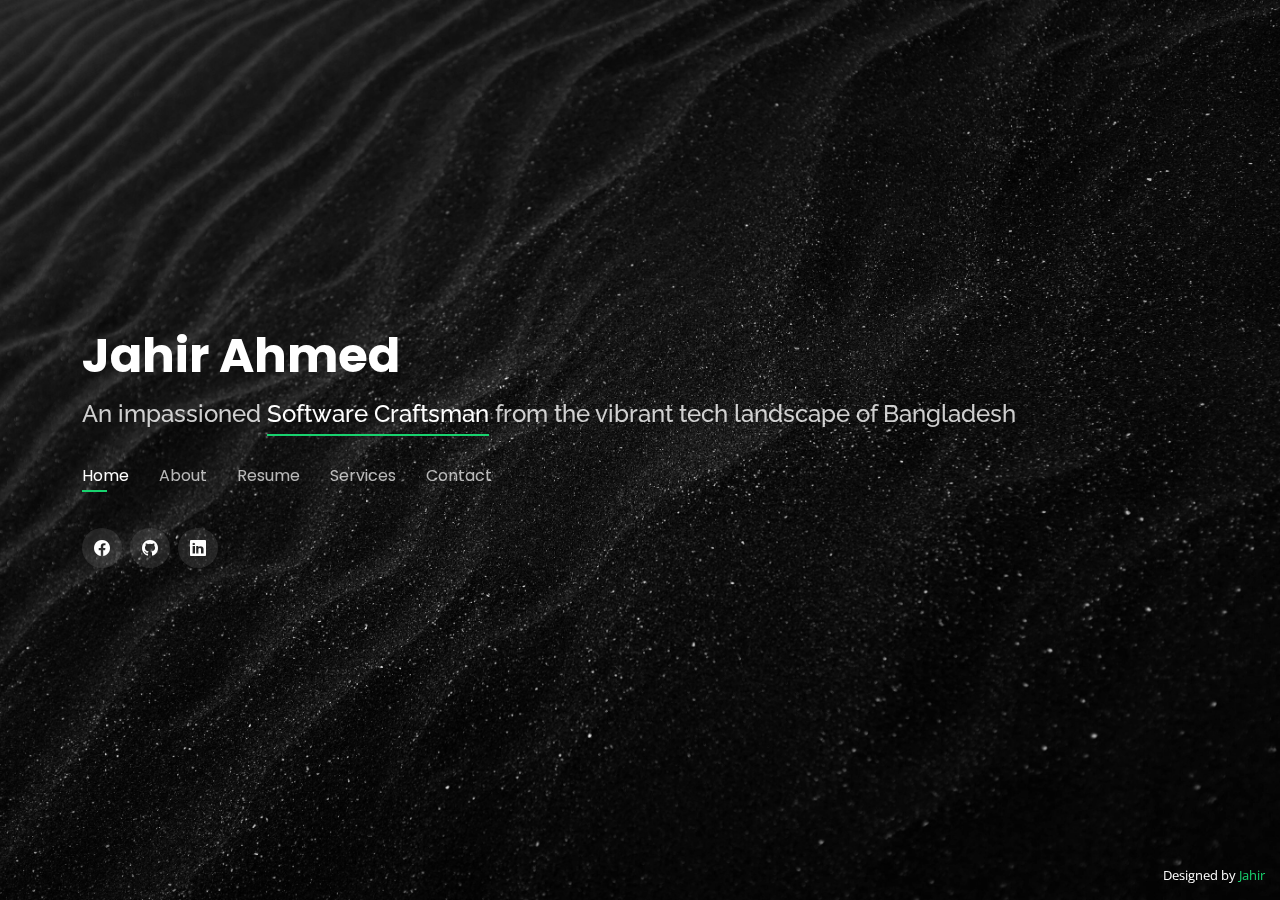
<file: index.html>
<!DOCTYPE html>
<html lang="en">

<head>
  <meta charset="utf-8">
  <meta content="width=device-width, initial-scale=1.0" name="viewport">

  <title>me.jahirahmed</title>
  <meta content="developer" name="description">
  <meta content="jahir" name="keywords">

  <!-- Favicons -->
  <link href="assets/img/favicon.png" rel="icon">
  <link href="assets/img/apple-touch-icon.png" rel="apple-touch-icon">

  <!-- Google Fonts -->
  <link
    href="https://fonts.googleapis.com/css?family=Open+Sans:300,300i,400,400i,600,600i,700,700i|Raleway:300,300i,400,400i,500,500i,600,600i,700,700i|Poppins:300,300i,400,400i,500,500i,600,600i,700,700i"
    rel="stylesheet">

  <!-- Vendor CSS Files -->
  <link href="assets/vendor/bootstrap/css/bootstrap.min.css" rel="stylesheet">
  <link href="assets/vendor/bootstrap-icons/bootstrap-icons.css" rel="stylesheet">
  <link href="assets/vendor/boxicons/css/boxicons.min.css" rel="stylesheet">
  <link href="assets/vendor/glightbox/css/glightbox.min.css" rel="stylesheet">
  <link href="assets/vendor/remixicon/remixicon.css" rel="stylesheet">
  <link href="assets/vendor/swiper/swiper-bundle.min.css" rel="stylesheet">

  <!-- Template Main CSS File -->
  <link href="assets/css/style.css" rel="stylesheet">

</head>

<body>

  <!-- ======= Header ======= -->
  <header id="header">
    <div class="container">
      <h1><a href="index.html">Jahir Ahmed</a></h1>
      <!-- Uncomment below if you prefer to use an image logo -->
      <!-- <a href="index.html" class="mr-auto"><img src="assets/img/logo.png" alt="" class="img-fluid"></a> -->
      <h2>An impassioned <span>Software Craftsman</span> from the vibrant tech landscape of Bangladesh</h2>

      <nav id="navbar" class="navbar">
        <ul>
          <li><a class="nav-link active" href="#header">Home</a></li>
          <li><a class="nav-link" href="#about">About</a></li>
          <li><a class="nav-link" href="#resume">Resume</a></li>
          <li><a class="nav-link" href="#services">Services</a></li>
          <!-- <li><a class="nav-link" href="#portfolio">Portfolio</a></li> -->
          <li><a class="nav-link" href="#contact">Contact</a></li>
        </ul>
        <i class="bi bi-list mobile-nav-toggle"></i>
      </nav><!-- .navbar -->

      <div class="social-links">
        <!-- <a target="_blank" href="#" class="twitter"><i class="bi bi-twitter"></i></a> -->
        <a target="_blank" href="https://www.facebook.com/me.jahir/" class="facebook"><i class="bi bi-facebook"></i></a>
        <a target="_blank" href="https://github.com/Jahir509" class="instagram"><i class="bi bi-github"></i></a>
        <a target="_blank" href="https://www.linkedin.com/in/jahir509/" class="linkedin"><i class="bi bi-linkedin"></i></a>
      </div>

    </div>
  </header><!-- End Header -->

  <!-- ======= About Section ======= -->
  <section id="about" class="about">

    <!-- ======= About Me ======= -->
    <div class="about-me container">

      <div class="section-title">
        <h2>About</h2>
        <p>Learn more about me</p>
      </div>

      <div class="row">
        <div class="col-lg-4" data-aos="fade-right">
          <img src="assets/img/me.jpg" class="img-fluid" alt="">
        </div>
        <div class="col-lg-8 pt-4 pt-lg-0 content" data-aos="fade-left">
          <h3>Software Engineer &amp; Developer</h3>
          <p class="fst-italic">
            Innovating within Bangladesh's tech tapestry, I weave elegant solutions as a Software Craftsman.
          </p>
          <div class="row">
            <div class="col-lg-6">
              <ul>
                <li><i class="bi bi-chevron-right"></i> <strong>Birthday:</strong> <span>24 August 1995</span></li>
                <li><i class="bi bi-chevron-right"></i> <strong>Website:</strong> <span>www.jahirahmed.com.bd</span>
                </li>
                <li><i class="bi bi-chevron-right"></i> <strong>Phone:</strong> <span>+880 1991 339009</span></li>
                <li><i class="bi bi-chevron-right"></i> <strong>City:</strong> <span>Dhaka, Bangladesh</span></li>
              </ul>
            </div>
            <div class="col-lg-6">
              <ul>
                <li><i class="bi bi-chevron-right"></i> <strong>Age:</strong> <span id="age"></span></li>
                <li><i class="bi bi-chevron-right"></i> <strong>Degree:</strong> <span>Bachelor</span></li>
                <li><i class="bi bi-chevron-right"></i> <strong>Email:</strong> <span>me.jahirahmed@gmail.com</span>
                </li>
                <li><i class="bi bi-chevron-right"></i> <strong>Freelance:</strong> <span>Available</span></li>
              </ul>
            </div>
          </div>
          <p>
            Welcome to the profile of Md Jahir Ahmed, a coding virtuoso from Dhaka, Bangladesh 🇧🇩. As a key player at
            RIMES, he crafts software masterpieces, blending beauty, security, and reliability seamlessly. With Angular
            and Node.js as his tools, he's architecting the future of tech in Bangladesh, one innovative project at a
            time.
          </p>
        </div>
      </div>

    </div><!-- End About Me -->

    <!-- ======= Counts ======= -->
    <div class="counts container">

      <div class="row">

        <div class="col-lg-3 col-md-6">
          <div class="count-box">
            <i class="bi bi-emoji-smile"></i>
            <span data-purecounter-start="0" data-purecounter-end="4" data-purecounter-duration="1"
              class="purecounter"></span>
            <p>Happy Clients</p>
          </div>
        </div>

        <div class="col-lg-3 col-md-6 mt-5 mt-md-0">
          <div class="count-box">
            <i class="bi bi-journal-richtext"></i>
            <span data-purecounter-start="0" data-purecounter-end="10" data-purecounter-duration="1"
              class="purecounter"></span>
            <p>Projects</p>
          </div>
        </div>

        <div class="col-lg-3 col-md-6 mt-5 mt-lg-0">
          <div class="count-box">
            <i class="bi bi-headset"></i>
            <span data-purecounter-start="0" data-purecounter-end="8000" data-purecounter-duration="1"
              class="purecounter"></span>
            <p>Hours Of Work Experience</p>
          </div>
        </div>

        <div class="col-lg-3 col-md-6 mt-5 mt-lg-0">
          <div class="count-box">
            <i class="bi bi-award"></i>
            <span data-purecounter-start="0" data-purecounter-end="2" data-purecounter-duration="1"
              class="purecounter"></span>
            <p>Awards</p>
          </div>
        </div>

      </div>

    </div><!-- End Counts -->

    <!-- ======= Skills  ======= -->
    <!-- <div class="skills container">

      <div class="section-title">
        <h2>Skills</h2>
      </div>

      <div class="row skills-content">

        <div class="col-lg-6">

          <div class="progress">
            <span class="skill">HTML <i class="val">100%</i></span>
            <div class="progress-bar-wrap">
              <div class="progress-bar" role="progressbar" aria-valuenow="100" aria-valuemin="0" aria-valuemax="100">
              </div>
            </div>
          </div>

          <div class="progress">
            <span class="skill">CSS <i class="val">90%</i></span>
            <div class="progress-bar-wrap">
              <div class="progress-bar" role="progressbar" aria-valuenow="90" aria-valuemin="0" aria-valuemax="100">
              </div>
            </div>
          </div>

          <div class="progress">
            <span class="skill">JavaScript <i class="val">75%</i></span>
            <div class="progress-bar-wrap">
              <div class="progress-bar" role="progressbar" aria-valuenow="75" aria-valuemin="0" aria-valuemax="100">
              </div>
            </div>
          </div>

        </div>

        <div class="col-lg-6">

          <div class="progress">
            <span class="skill">PHP <i class="val">80%</i></span>
            <div class="progress-bar-wrap">
              <div class="progress-bar" role="progressbar" aria-valuenow="80" aria-valuemin="0" aria-valuemax="100">
              </div>
            </div>
          </div>

          <div class="progress">
            <span class="skill">WordPress/CMS <i class="val">90%</i></span>
            <div class="progress-bar-wrap">
              <div class="progress-bar" role="progressbar" aria-valuenow="90" aria-valuemin="0" aria-valuemax="100">
              </div>
            </div>
          </div>

          <div class="progress">
            <span class="skill">Photoshop <i class="val">55%</i></span>
            <div class="progress-bar-wrap">
              <div class="progress-bar" role="progressbar" aria-valuenow="55" aria-valuemin="0" aria-valuemax="100">
              </div>
            </div>
          </div>

        </div>

      </div>

    </div> -->
    <!-- End Skills -->

    <!-- ======= Interests ======= -->
    <div class="interests container">

      <div class="section-title">
        <h2>Interests</h2>
      </div>

      <div class="row">
        <div class="col-lg-3 col-md-4">
          <div class="icon-box">
            <i class="ri-code-s-slash-fill" style="color: #ffbb2c;"></i>
            <h3>Web Application Development</h3>
          </div>
        </div>
        <div class="col-lg-3 col-md-4 mt-4 mt-md-0">
          <div class="icon-box">
            <i class="ri-bar-chart-box-line" style="color: #5578ff;"></i>
            <h3>System Design</h3>
          </div>
        </div>
        <div class="col-lg-3 col-md-4 mt-4 mt-md-0">
          <div class="icon-box">
            <i class="ri-database-2-line" style="color: #e80368;"></i>
            <h3>Query Optimization</h3>
          </div>
        </div>
        <div class="col-lg-3 col-md-4 mt-4 mt-lg-0">
          <div class="icon-box">
            <i class="ri-paint-brush-line" style="color: #e361ff;"></i>
            <h3>Docker</h3>
          </div>
        </div>
        <div class="col-lg-3 col-md-4 mt-4">
          <div class="icon-box">
            <i class="ri-terminal-box-line" style="color: #47aeff;"></i>
            <h3>Linux</h3>
          </div>
        </div>
        <div class="col-lg-3 col-md-4 mt-4">
          <div class="icon-box">
            <i class="ri-terminal-window-line" style="color: #ffa76e;"></i>
            <h3>Dev Ops</h3>
          </div>
        </div>
        <div class="col-lg-3 col-md-4 mt-4">
          <div class="icon-box">
            <i class="ri-file-list-3-line" style="color: #11dbcf;"></i>
            <h3>Project Management</h3>
          </div>
        </div>
        <div class="col-lg-3 col-md-4 mt-4">
          <div class="icon-box">
            <i class="ri-javascript-line" style="color: #4233ff;"></i>
            <h3>JavaScript</h3>
          </div>
        </div>
        <div class="col-lg-3 col-md-4 mt-4">
          <div class="icon-box">
            <i class="ri-terminal-line" style="color: #b2904f;"></i>
            <h3>Python</h3>
          </div>
        </div>
        <div class="col-lg-3 col-md-4 mt-4">
          <div class="icon-box">
            <i class="ri-braces-line" style="color: #b20969;"></i>
            <h3>C#</h3>
          </div>
        </div>
        <div class="col-lg-3 col-md-4 mt-4">
          <div class="icon-box">
            <i class="ri-base-station-line" style="color: #ff5828;"></i>
            <h3>Geolocation System</h3>
          </div>
        </div>
        <div class="col-lg-3 col-md-4 mt-4">
          <div class="icon-box">
            <i class="ri-fingerprint-line" style="color: #29cc61;"></i>
            <h3>Software Architecting</h3>
          </div>
        </div>
      </div>

    </div><!-- End Interests -->

    <!-- ======= Testimonials ======= -->
    <!-- <div class="testimonials container">

      <div class="section-title">
        <h2>Testimonials</h2>
      </div>

      <div class="testimonials-slider swiper" data-aos="fade-up" data-aos-delay="100">
        <div class="swiper-wrapper"> -->

          <!-- <div class="swiper-slide">
            <div class="testimonial-item">
              <p>
                <i class="bx bxs-quote-alt-left quote-icon-left"></i>
                Proin iaculis purus consequat sem cure digni ssim donec porttitora entum suscipit rhoncus. Accusantium
                quam, ultricies eget id, aliquam eget nibh et. Maecen aliquam, risus at semper.
                <i class="bx bxs-quote-alt-right quote-icon-right"></i>
              </p>
              <img src="assets/img/testimonials/testimonials-1.jpg" class="testimonial-img" alt="">
              <h3>Saul Goodman</h3>
              <h4>Ceo &amp; Founder</h4>
            </div>
          </div> -->
          <!-- End testimonial item -->

          <!-- <div class="swiper-slide">
            <div class="testimonial-item">
              <p>
                <i class="bx bxs-quote-alt-left quote-icon-left"></i>
                Export tempor illum tamen malis malis eram quae irure esse labore quem cillum quid cillum eram malis
                quorum velit fore eram velit sunt aliqua noster fugiat irure amet legam anim culpa.
                <i class="bx bxs-quote-alt-right quote-icon-right"></i>
              </p>
              <img src="assets/img/testimonials/testimonials-2.jpg" class="testimonial-img" alt="">
              <h3>Sara Wilsson</h3>
              <h4>Designer</h4>
            </div>
          </div> -->
          <!-- End testimonial item -->

          <!-- <div class="swiper-slide">
            <div class="testimonial-item">
              <p>
                <i class="bx bxs-quote-alt-left quote-icon-left"></i>
                Enim nisi quem export duis labore cillum quae magna enim sint quorum nulla quem veniam duis minim tempor
                labore quem eram duis noster aute amet eram fore quis sint minim.
                <i class="bx bxs-quote-alt-right quote-icon-right"></i>
              </p>
              <img src="assets/img/testimonials/testimonials-3.jpg" class="testimonial-img" alt="">
              <h3>Jena Karlis</h3>
              <h4>Store Owner</h4>
            </div>
          </div> -->
          <!-- End testimonial item -->

          <!-- <div class="swiper-slide">
            <div class="testimonial-item">
              <p>
                <i class="bx bxs-quote-alt-left quote-icon-left"></i>
                Fugiat enim eram quae cillum dolore dolor amet nulla culpa multos export minim fugiat minim velit minim
                dolor enim duis veniam ipsum anim magna sunt elit fore quem dolore labore illum veniam.
                <i class="bx bxs-quote-alt-right quote-icon-right"></i>
              </p>
              <img src="assets/img/testimonials/testimonials-4.jpg" class="testimonial-img" alt="">
              <h3>Matt Brandon</h3>
              <h4>Freelancer</h4>
            </div>
          </div> -->
          <!-- End testimonial item -->

          <!-- <div class="swiper-slide">
            <div class="testimonial-item">
              <p>
                <i class="bx bxs-quote-alt-left quote-icon-left"></i>
                Quis quorum aliqua sint quem legam fore sunt eram irure aliqua veniam tempor noster veniam enim culpa
                labore duis sunt culpa nulla illum cillum fugiat legam esse veniam culpa fore nisi cillum quid.
                <i class="bx bxs-quote-alt-right quote-icon-right"></i>
              </p>
              <img src="assets/img/testimonials/testimonials-5.jpg" class="testimonial-img" alt="">
              <h3>John Larson</h3>
              <h4>Entrepreneur</h4>
            </div>
          </div> -->
          <!-- End testimonial item -->

        <!-- </div>
        <div class="swiper-pagination"></div>
      </div>

      <div class="owl-carousel testimonials-carousel">

      </div>

    </div> -->
    <!-- End Testimonials  -->

  </section><!-- End About Section -->

  <!-- ======= Resume Section ======= -->
  <section id="resume" class="resume">
    <div class="container">

      <div class="section-title">
        <h2>Resume</h2>
        <p>Check My Resume</p>
        <a target="_blank" href="https://drive.google.com/file/d/18TmqmV2HJz-NkW9_Y3MDizpwt4fhMZwe/view?usp=sharing">&nbsp;Download</a>
      </div>

      <div class="row">
        <div class="col-lg-6">
          <h3 class="resume-title">Sumary</h3>
          <div class="resume-item pb-0">
            <h4>Jahir Ahmed</h4>
            <p><em>As a software developer/engineer with over 3+ years of experience, I excel in crafting
                sophisticated software solutions, leveraging the latest technologies and industry best practices.
                With a proven track record of delivering high-quality projects, I bring a passion for innovation
                and a commitment to excellence to every endeavor.</em>
            </p>
            <p>
            <ul>
              <li>11/C, Hatijheel, Dhaka, Bangladesh-1217</li>
              <li>(+880) 1991-339009</li>
              <li>me.jahirahmed@gmail.com</li>
            </ul>
            </p>
          </div>

          <h3 class="resume-title">Education</h3>
          <div class="resume-item">
            <h4>Bachelor of Science &amp; Computer Science & Engineering</h4>
            <h5>2014 - 2018</h5>
            <p><em>United International University, Dhaka, Bangladesh</em></p>
            <p>Having earned a Bachelor of Science in Computer Science and Engineering from United International
              University, with a notable CGPA of 3.08 out of 4.00,
              I am poised to leverage my academic achievements in the realm of technology.
            </p>
          </div>
          <div class="resume-item">
            <h4>Higher Secondary Certificate <em>(Science Division)</em></h4>
            <h5>2011 - 2013</h5>
            <p><em>Ichamoti Degree College, Rochester, NY</em></p>
            <p>Starting with a perfect GPA of 5 out of 5 in the Science Division of my Higher Secondary Certificate,
              I set the stage for my academic journey at United International University,
              where I pursued a Bachelor of Science in Computer Science and Engineering, further fueling my passion for
              technology.
            </p>
          </div>
          <div class="resume-item">
            <h4>Secondary School Certificate <em>(Science Division)</em></h4>
            <h5>2011 - 2013</h5>
            <p><em>Ichamoti Degree College, Rochester, NY</em></p>
            <p>Having excelled with a remarkable CGPA of 4.94 out of 5.00 in my Secondary School Certificate,
              I embarked on my academic journey at Ichamoti Degree College.
              There, I pursued a Higher Secondary in Science Division, igniting my passion for higher education.</p>
          </div>
        </div>
        <div class="col-lg-6">
          <h3 class="resume-title">Professional Experience</h3>
          <div class="resume-item">
            <h4>Full Stack Developer</h4>
            <h5>2023 - Present</h5>
            <p><em>Mirpur DOHS, Dhaka, Bangladesh </em></p>
            <p>
            <ul>
              <li>
                Engineering and maintaining diverse web applications, collaborating with cross-functional teams to
                gather requirements and devise innovative solutions.
              </li>
              <li>
                Integrating RESTful APIs for efficient data handling from server-side systems, concurrently optimizing
                application performance by identifying and resolving bottlenecks
              </li>
              <li>
                Implemented both a WebGIS library and a chart library into the frontend application,
                showcasing visual representations of weather data obtained from the RAPID Portal
              </li>
              <li>
                Refactoring frontend app URLs and server-based URL loading based on permissions
              </li>
            </ul>
            </p>
          </div>
          <div class="resume-item">
            <h4>Programmer</h4>
            <h5>2021 - 2023</h5>
            <p><em>City Center, Motijheel, Dhaka, Bangladesh</em></p>
            <p>
            <ul>
              <li>
                Spearheading Boibazar.com's backend API using Node.js and frontend administration module using Angular
              </li>
              <li>
                Optimizing performance through lazy-loading implementation in Omicon ERP solution and Boibazar.com.
              </li>
              <li>
                Refactoring frontend app URLs and server-based URL loading based on permissions.
              </li>
              <li>
                Constantly refactoring code to enhance solutions, eliminate duplication, and improve abstraction.
              </li>
            </ul>
            </p>
          </div>
          <div class="resume-item">
            <h4>Software Developer</h4>
            <h5>2020 - 2021</h5>
            <p><em>Uttara, Dhaka, Bangladesh</em></p>
            <p>
            <ul>
              <li>
                Developed E-commerce module's API in backend in .NET5 & frontend with from scratch
              </li>
              <li>
                Optimized loading performance by implement lazy-loading feature in whole ERP solution
              </li>
              <li>
                Refactored app urls & url load in frontend from server based on permission
              </li>
              <li>
                Managed the team as Project Co-ordinator and achieve the best outcome from the team by ensuring
                project's quality development
              </li>
            </ul>
            </p>
          </div>
        </div>
      </div>

    </div>
  </section><!-- End Resume Section -->

  <!-- ======= Services Section ======= -->
  <section id="services" class="services">
    <div class="container">

      <div class="section-title">
        <h2>Services</h2>
        <p>My Services</p>
      </div>

      <div class="row">
        <div class="col-lg-4 col-md-6 d-flex align-items-stretch">
          <div class="icon-box">
            <div class="icon"><i class="bx bxl-dribbble"></i></div>
            <h4><a href="">Web Application Development</a></h4>
            <p>Proficient in developing responsive and dynamic web applications using modern frameworks and
              technologies.</p>
          </div>
        </div>

        <div class="col-lg-4 col-md-6 d-flex align-items-stretch mt-4 mt-md-0">
          <div class="icon-box">
            <div class="icon"><i class="bx bx-file"></i></div>
            <h4><a href="">Web Engineering</a></h4>
            <p>Experienced in engineering scalable and efficient web solutions with a focus on performance and
              maintainability.</p>
          </div>
        </div>

        <div class="col-lg-4 col-md-6 d-flex align-items-stretch mt-4 mt-lg-0">
          <div class="icon-box">
            <div class="icon"><i class="bx bx-tachometer"></i></div>
            <h4><a href="">Full Stack Development</a></h4>
            <p>Skilled in both front-end and back-end development, capable of building end-to-end web applications.</p>
          </div>
        </div>

        <div class="col-lg-4 col-md-6 d-flex align-items-stretch mt-4">
          <div class="icon-box">
            <div class="icon"><i class="bx bx-world"></i></div>
            <h4><a href="">API Development</a></h4>
            <p>Proficient in designing, developing, and maintaining robust APIs to enable seamless communication between
              systems.</p>
          </div>
        </div>

        <div class="col-lg-4 col-md-6 d-flex align-items-stretch mt-4">
          <div class="icon-box">
            <div class="icon"><i class="bx bx-slideshow"></i></div>
            <h4><a href="">Application Optimization</a></h4>
            <p>Experienced in optimizing web applications for speed, efficiency, and scalability to enhance user
              experience.</p>
          </div>
        </div>

        <div class="col-lg-4 col-md-6 d-flex align-items-stretch mt-4">
          <div class="icon-box">
            <div class="icon"><i class="bx bx-arch"></i></div>
            <h4><a href="">Leadership</a></h4>
            <p>Demonstrated leadership skills in guiding and mentoring teams towards successful project delivery and
              growth.</p>
          </div>
        </div>

      </div>

    </div>
  </section><!-- End Services Section -->

  <!-- ======= Portfolio Section ======= -->
  <section id="portfolio" class="portfolio">
    <div class="container">

      <div class="section-title">
        <h2>Portfolio</h2>
        <p>My Works</p>
      </div>

      <div class="row">
        <div class="col-lg-12 d-flex justify-content-center">
          <ul id="portfolio-flters">
            <li data-filter="*" class="filter-active">All</li>
            <li data-filter=".filter-app">App</li>
            <li data-filter=".filter-card">Card</li>
            <li data-filter=".filter-web">Web</li>
          </ul>
        </div>
      </div>

      <div class="row portfolio-container">

        <div class="col-lg-4 col-md-6 portfolio-item filter-app">
          <div class="portfolio-wrap">
            <img src="assets/img/portfolio/portfolio-1.jpg" class="img-fluid" alt="">
            <div class="portfolio-info">
              <h4>App 1</h4>
              <p>App</p>
              <div class="portfolio-links">
                <a href="assets/img/portfolio/portfolio-1.jpg" data-gallery="portfolioGallery"
                  class="portfolio-lightbox" title="App 1"><i class="bx bx-plus"></i></a>
                <a href="portfolio-details.html" data-gallery="portfolioDetailsGallery" data-glightbox="type: external"
                  class="portfolio-details-lightbox" title="Portfolio Details"><i class="bx bx-link"></i></a>
              </div>
            </div>
          </div>
        </div>

        <div class="col-lg-4 col-md-6 portfolio-item filter-web">
          <div class="portfolio-wrap">
            <img src="assets/img/portfolio/portfolio-2.jpg" class="img-fluid" alt="">
            <div class="portfolio-info">
              <h4>Web 3</h4>
              <p>Web</p>
              <div class="portfolio-links">
                <a href="assets/img/portfolio/portfolio-2.jpg" data-gallery="portfolioGallery"
                  class="portfolio-lightbox" title="Web 3"><i class="bx bx-plus"></i></a>
                <a href="portfolio-details.html" data-gallery="portfolioDetailsGallery" data-glightbox="type: external"
                  class="portfolio-details-lightbox" title="Portfolio Details"><i class="bx bx-link"></i></a>
              </div>
            </div>
          </div>
        </div>

        <div class="col-lg-4 col-md-6 portfolio-item filter-app">
          <div class="portfolio-wrap">
            <img src="assets/img/portfolio/portfolio-3.jpg" class="img-fluid" alt="">
            <div class="portfolio-info">
              <h4>App 2</h4>
              <p>App</p>
              <div class="portfolio-links">
                <a href="assets/img/portfolio/portfolio-3.jpg" data-gallery="portfolioGallery"
                  class="portfolio-lightbox" title="App 2"><i class="bx bx-plus"></i></a>
                <a href="portfolio-details.html" data-gallery="portfolioDetailsGallery" data-glightbox="type: external"
                  class="portfolio-details-lightbox" title="Portfolio Details"><i class="bx bx-link"></i></a>
              </div>
            </div>
          </div>
        </div>

        <div class="col-lg-4 col-md-6 portfolio-item filter-card">
          <div class="portfolio-wrap">
            <img src="assets/img/portfolio/portfolio-4.jpg" class="img-fluid" alt="">
            <div class="portfolio-info">
              <h4>Card 2</h4>
              <p>Card</p>
              <div class="portfolio-links">
                <a href="assets/img/portfolio/portfolio-4.jpg" data-gallery="portfolioGallery"
                  class="portfolio-lightbox" title="Card 2"><i class="bx bx-plus"></i></a>
                <a href="portfolio-details.html" data-gallery="portfolioDetailsGallery" data-glightbox="type: external"
                  class="portfolio-details-lightbox" title="Portfolio Details"><i class="bx bx-link"></i></a>
              </div>
            </div>
          </div>
        </div>

        <div class="col-lg-4 col-md-6 portfolio-item filter-web">
          <div class="portfolio-wrap">
            <img src="assets/img/portfolio/portfolio-5.jpg" class="img-fluid" alt="">
            <div class="portfolio-info">
              <h4>Web 2</h4>
              <p>Web</p>
              <div class="portfolio-links">
                <a href="assets/img/portfolio/portfolio-5.jpg" data-gallery="portfolioGallery"
                  class="portfolio-lightbox" title="Web 2"><i class="bx bx-plus"></i></a>
                <a href="portfolio-details.html" data-gallery="portfolioDetailsGallery" data-glightbox="type: external"
                  class="portfolio-details-lightbox" title="Portfolio Details"><i class="bx bx-link"></i></a>
              </div>
            </div>
          </div>
        </div>

        <div class="col-lg-4 col-md-6 portfolio-item filter-app">
          <div class="portfolio-wrap">
            <img src="assets/img/portfolio/portfolio-6.jpg" class="img-fluid" alt="">
            <div class="portfolio-info">
              <h4>App 3</h4>
              <p>App</p>
              <div class="portfolio-links">
                <a href="assets/img/portfolio/portfolio-6.jpg" data-gallery="portfolioGallery"
                  class="portfolio-lightbox" title="App 3"><i class="bx bx-plus"></i></a>
                <a href="portfolio-details.html" data-gallery="portfolioDetailsGallery" data-glightbox="type: external"
                  class="portfolio-details-lightbox" title="Portfolio Details"><i class="bx bx-link"></i></a>
              </div>
            </div>
          </div>
        </div>

        <div class="col-lg-4 col-md-6 portfolio-item filter-card">
          <div class="portfolio-wrap">
            <img src="assets/img/portfolio/portfolio-7.jpg" class="img-fluid" alt="">
            <div class="portfolio-info">
              <h4>Card 1</h4>
              <p>Card</p>
              <div class="portfolio-links">
                <a href="assets/img/portfolio/portfolio-7.jpg" data-gallery="portfolioGallery"
                  class="portfolio-lightbox" title="Card 1"><i class="bx bx-plus"></i></a>
                <a href="portfolio-details.html" data-gallery="portfolioDetailsGallery" data-glightbox="type: external"
                  class="portfolio-details-lightbox" title="Portfolio Details"><i class="bx bx-link"></i></a>
              </div>
            </div>
          </div>
        </div>

        <div class="col-lg-4 col-md-6 portfolio-item filter-card">
          <div class="portfolio-wrap">
            <img src="assets/img/portfolio/portfolio-8.jpg" class="img-fluid" alt="">
            <div class="portfolio-info">
              <h4>Card 3</h4>
              <p>Card</p>
              <div class="portfolio-links">
                <a href="assets/img/portfolio/portfolio-8.jpg" data-gallery="portfolioGallery"
                  class="portfolio-lightbox" title="Card 3"><i class="bx bx-plus"></i></a>
                <a href="portfolio-details.html" data-gallery="portfolioDetailsGallery" data-glightbox="type: external"
                  class="portfolio-details-lightbox" title="Portfolio Details"><i class="bx bx-link"></i></a>
              </div>
            </div>
          </div>
        </div>

        <div class="col-lg-4 col-md-6 portfolio-item filter-web">
          <div class="portfolio-wrap">
            <img src="assets/img/portfolio/portfolio-9.jpg" class="img-fluid" alt="">
            <div class="portfolio-info">
              <h4>Web 3</h4>
              <p>Web</p>
              <div class="portfolio-links">
                <a href="assets/img/portfolio/portfolio-9.jpg" data-gallery="portfolioGallery"
                  class="portfolio-lightbox" title="Web 3"><i class="bx bx-plus"></i></a>
                <a href="portfolio-details.html" data-gallery="portfolioDetailsGallery" data-glightbox="type: external"
                  class="portfolio-details-lightbox" title="Portfolio Details"><i class="bx bx-link"></i></a>
              </div>
            </div>
          </div>
        </div>

      </div>

    </div>
  </section><!-- End Portfolio Section -->

  <!-- ======= Contact Section ======= -->
  <section id="contact" class="contact">
    <div class="container">

      <div class="section-title">
        <h2>Contact</h2>
        <p>Contact Me</p>
      </div>

      <div class="row mt-2">

        <div class="col-md-6 d-flex align-items-stretch">
          <div class="info-box">
            <i class="bx bx-map"></i>
            <h3>My Address</h3>
            <p>11/C, Mirbagh, Hatijheel, Dhaka, Bangladesh 1217</p>
          </div>
        </div>

        <div class="col-md-6 mt-4 mt-md-0 d-flex align-items-stretch">
          <div class="info-box">
            <i class="bx bx-share-alt"></i>
            <h3>Social Profiles</h3>
            <div class="social-links">
              <a href="#" class="twitter"><i class="bi bi-twitter"></i></a>
              <a href="#" class="facebook"><i class="bi bi-facebook"></i></a>
              <a href="#" class="instagram"><i class="bi bi-instagram"></i></a>
              <a href="#" class="google-plus"><i class="bi bi-skype"></i></a>
              <a href="#" class="linkedin"><i class="bi bi-linkedin"></i></a>
            </div>
          </div>
        </div>

        <div class="col-md-6 mt-4 d-flex align-items-stretch">
          <div class="info-box">
            <i class="bx bx-envelope"></i>
            <h3>Email Me</h3>
            <p>me.jahirahmed@gmail.com</p>
          </div>
        </div>
        <div class="col-md-6 mt-4 d-flex align-items-stretch">
          <div class="info-box">
            <i class="bx bx-phone-call"></i>
            <h3>Call Me</h3>
            <p>+880 1991 339009</p>
          </div>
        </div>
      </div>

      <form action="forms/contact.php" method="post" role="form" class="php-email-form mt-4">
        <div class="row">
          <div class="col-md-6 form-group">
            <input type="text" name="name" class="form-control" id="name" placeholder="Your Name" required>
          </div>
          <div class="col-md-6 form-group mt-3 mt-md-0">
            <input type="email" class="form-control" name="email" id="email" placeholder="Your Email" required>
          </div>
        </div>
        <div class="form-group mt-3">
          <input type="text" class="form-control" name="subject" id="subject" placeholder="Subject" required>
        </div>
        <div class="form-group mt-3">
          <textarea class="form-control" name="message" rows="5" placeholder="Message" required></textarea>
        </div>
        <div class="my-3">
          <div class="loading">Loading</div>
          <div class="error-message"></div>
          <div class="sent-message">Your message has been sent. Thank you!</div>
        </div>
        <div class="text-center"><button type="submit">Send Message</button></div>
      </form>

    </div>
  </section><!-- End Contact Section -->

  <div class="credits">
    Designed by <a href="https://bootstrapmade.com/">Jahir</a>
  </div>

  <!-- Vendor JS Files -->
  <script src="assets/vendor/purecounter/purecounter_vanilla.js"></script>
  <script src="assets/vendor/bootstrap/js/bootstrap.bundle.min.js"></script>
  <script src="assets/vendor/glightbox/js/glightbox.min.js"></script>
  <script src="assets/vendor/isotope-layout/isotope.pkgd.min.js"></script>
  <script src="assets/vendor/swiper/swiper-bundle.min.js"></script>
  <script src="assets/vendor/waypoints/noframework.waypoints.js"></script>
  <script src="assets/vendor/php-email-form/validate.js"></script>

  <!-- Template Main JS File -->
  <script src="assets/js/main.js"></script>
  <script>
    function calculateAge(birthDate, currentDate) {
      var birthYear = birthDate.getFullYear();
      var currentYear = currentDate.getFullYear();

      var age = currentYear - birthYear;

      // Adjust age if the current date is before the birth date
      if (currentDate < new Date(currentYear, birthDate.getMonth(), birthDate.getDate())) {
        age--;
      }

      return age;
    }
    const age = calculateAge(new Date("08-24-1995"), new Date())
    document.getElementById("age").innerHTML = age
  </script>

</body>

</html>
</file>
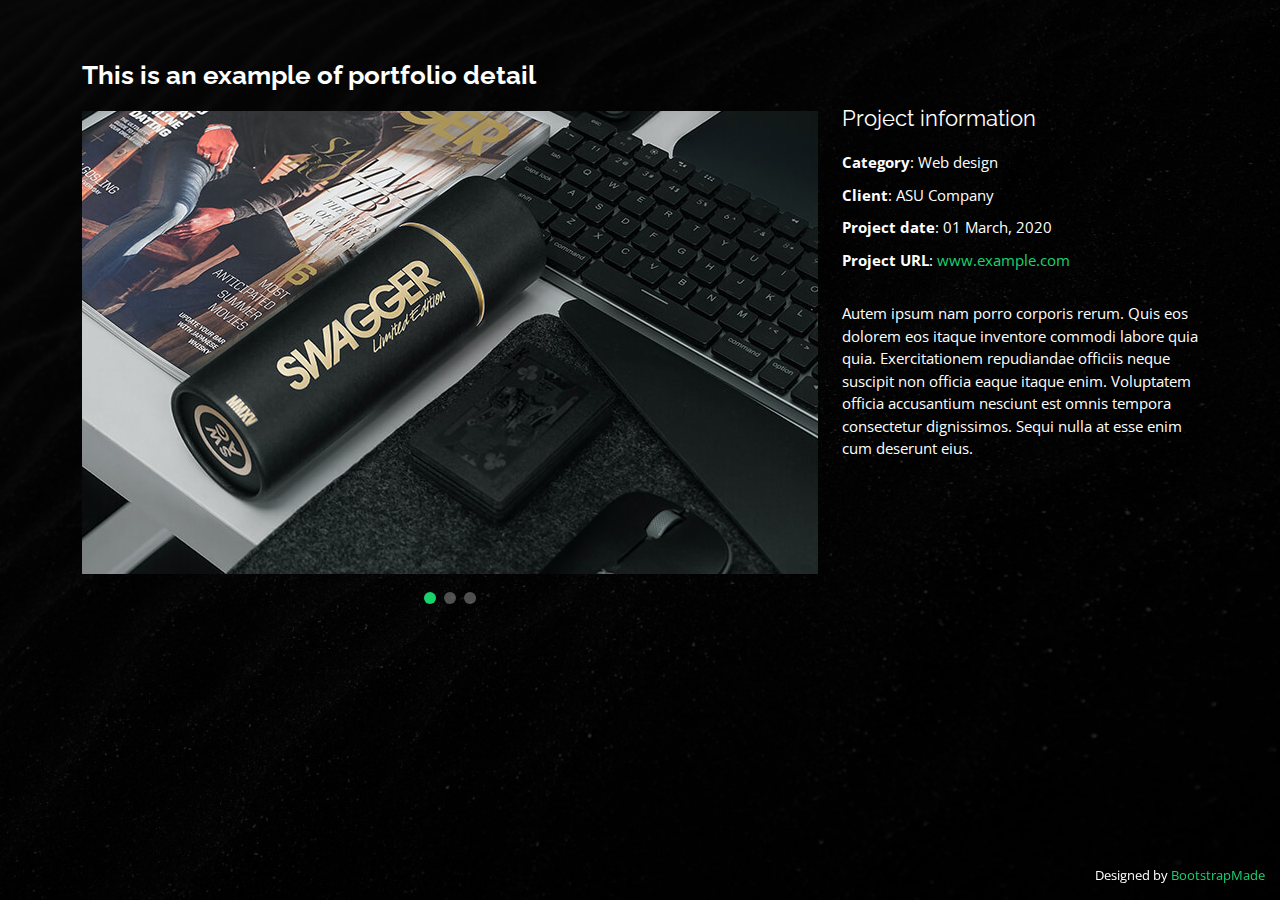
<file: portfolio-details.html>
<!DOCTYPE html>
<html lang="en">

<head>
  <meta charset="utf-8">
  <meta content="width=device-width, initial-scale=1.0" name="viewport">

  <title>Portfolio Details - Personal Bootstrap Template</title>
  <meta content="" name="description">
  <meta content="" name="keywords">

  <!-- Favicons -->
  <link href="assets/img/favicon.png" rel="icon">
  <link href="assets/img/apple-touch-icon.png" rel="apple-touch-icon">

  <!-- Google Fonts -->
  <link href="https://fonts.googleapis.com/css?family=Open+Sans:300,300i,400,400i,600,600i,700,700i|Raleway:300,300i,400,400i,500,500i,600,600i,700,700i|Poppins:300,300i,400,400i,500,500i,600,600i,700,700i" rel="stylesheet">

  <!-- Vendor CSS Files -->
  <link href="assets/vendor/bootstrap/css/bootstrap.min.css" rel="stylesheet">
  <link href="assets/vendor/bootstrap-icons/bootstrap-icons.css" rel="stylesheet">
  <link href="assets/vendor/boxicons/css/boxicons.min.css" rel="stylesheet">
  <link href="assets/vendor/glightbox/css/glightbox.min.css" rel="stylesheet">
  <link href="assets/vendor/remixicon/remixicon.css" rel="stylesheet">
  <link href="assets/vendor/swiper/swiper-bundle.min.css" rel="stylesheet">

  <!-- Template Main CSS File -->
  <link href="assets/css/style.css" rel="stylesheet">

  <!-- =======================================================
  * Template Name: Personal
  * Template URL: https://bootstrapmade.com/personal-free-resume-bootstrap-template/
  * Updated: Mar 17 2024 with Bootstrap v5.3.3
  * Author: BootstrapMade.com
  * License: https://bootstrapmade.com/license/
  ======================================================== -->
</head>

<body>

  <main id="main">

    <!-- ======= Portfolio Details ======= -->
    <div id="portfolio-details" class="portfolio-details">
      <div class="container">

        <div class="row">

          <div class="col-lg-8">
            <h2 class="portfolio-title">This is an example of portfolio detail</h2>

            <div class="portfolio-details-slider swiper">
              <div class="swiper-wrapper align-items-center">

                <div class="swiper-slide">
                  <img src="assets/img/portfolio/portfolio-details-1.jpg" alt="">
                </div>

                <div class="swiper-slide">
                  <img src="assets/img/portfolio/portfolio-details-2.jpg" alt="">
                </div>

                <div class="swiper-slide">
                  <img src="assets/img/portfolio/portfolio-details-3.jpg" alt="">
                </div>

              </div>
              <div class="swiper-pagination"></div>
            </div>

          </div>

          <div class="col-lg-4 portfolio-info">
            <h3>Project information</h3>
            <ul>
              <li><strong>Category</strong>: Web design</li>
              <li><strong>Client</strong>: ASU Company</li>
              <li><strong>Project date</strong>: 01 March, 2020</li>
              <li><strong>Project URL</strong>: <a href="#">www.example.com</a></li>
            </ul>

            <p>
              Autem ipsum nam porro corporis rerum. Quis eos dolorem eos itaque inventore commodi labore quia quia. Exercitationem repudiandae officiis neque suscipit non officia eaque itaque enim. Voluptatem officia accusantium nesciunt est omnis tempora consectetur dignissimos. Sequi nulla at esse enim cum deserunt eius.
            </p>
          </div>

        </div>

      </div>
    </div><!-- End Portfolio Details -->

  </main><!-- End #main -->

  <div class="credits">
    <!-- All the links in the footer should remain intact. -->
    <!-- You can delete the links only if you purchased the pro version. -->
    <!-- Licensing information: https://bootstrapmade.com/license/ -->
    <!-- Purchase the pro version with working PHP/AJAX contact form: https://bootstrapmade.com/personal-free-resume-bootstrap-template/ -->
    Designed by <a href="https://bootstrapmade.com/">BootstrapMade</a>
  </div>

  <!-- Vendor JS Files -->
  <script src="assets/vendor/purecounter/purecounter_vanilla.js"></script>
  <script src="assets/vendor/bootstrap/js/bootstrap.bundle.min.js"></script>
  <script src="assets/vendor/glightbox/js/glightbox.min.js"></script>
  <script src="assets/vendor/isotope-layout/isotope.pkgd.min.js"></script>
  <script src="assets/vendor/swiper/swiper-bundle.min.js"></script>
  <script src="assets/vendor/waypoints/noframework.waypoints.js"></script>
  <script src="assets/vendor/php-email-form/validate.js"></script>

  <!-- Template Main JS File -->
  <script src="assets/js/main.js"></script>

</body>

</html>
</file>
<file: assets/css/style.css>
/**
* Template Name: Personal
* Template URL: https://bootstrapmade.com/personal-free-resume-bootstrap-template/
* Updated: Mar 17 2024 with Bootstrap v5.3.3
* Author: BootstrapMade.com
* License: https://bootstrapmade.com/license/
*/

/*--------------------------------------------------------------
# General
--------------------------------------------------------------*/
body {
  font-family: "Open Sans", sans-serif;
  background-color: #040404;
  color: #fff;
  position: relative;
  background: transparent;
}

body::before {
  content: "";
  position: fixed;
  background: #040404 url("../img/bg.jpg") top right no-repeat;
  background-size: cover;
  left: 0;
  right: 0;
  top: 0;
  height: 100vh;
  z-index: -1;
}

@media (min-width: 1024px) {
  body::before {
    background-attachment: fixed;
  }
}

a {
  color: #18d26e;
  text-decoration: none;
}

a:hover {
  color: #35e888;
  text-decoration: none;
}

h1,
h2,
h3,
h4,
h5,
h6 {
  font-family: "Raleway", sans-serif;
}

/*--------------------------------------------------------------
# Header
--------------------------------------------------------------*/
#header {
  transition: ease-in-out 0.3s;
  position: relative;
  height: 100vh;
  display: flex;
  align-items: center;
  z-index: 997;
  overflow-y: auto;
}

#header * {
  transition: ease-in-out 0.3s;
}

#header h1 {
  font-size: 48px;
  margin: 0;
  padding: 0;
  line-height: 1;
  font-weight: 700;
  font-family: "Poppins", sans-serif;
}

#header h1 a,
#header h1 a:hover {
  color: #fff;
  line-height: 1;
  display: inline-block;
}

#header h2 {
  font-size: 24px;
  margin-top: 20px;
  color: rgba(255, 255, 255, 0.8);
}

#header h2 span {
  color: #fff;
  border-bottom: 2px solid #18d26e;
  padding-bottom: 6px;
}

#header img {
  padding: 0;
  margin: 0;
}

#header .social-links {
  margin-top: 40px;
  display: flex;
}

#header .social-links a {
  font-size: 16px;
  display: flex;
  justify-content: center;
  align-items: center;
  background: rgba(255, 255, 255, 0.1);
  color: #fff;
  line-height: 1;
  margin-right: 8px;
  border-radius: 50%;
  width: 40px;
  height: 40px;
}

#header .social-links a:hover {
  background: #18d26e;
}

@media (max-width: 992px) {
  #header h1 {
    font-size: 36px;
  }

  #header h2 {
    font-size: 20px;
    line-height: 30px;
  }

  #header .social-links {
    margin-top: 15px;
  }

  #header .container {
    display: flex;
    flex-direction: column;
    align-items: center;
  }
}

/* Header Top */
#header.header-top {
  height: 80px;
  position: fixed;
  left: 0;
  top: 0;
  right: 0;
  background: rgba(0, 0, 0, 0.9);
}

#header.header-top .social-links,
#header.header-top h2 {
  display: none;
}

#header.header-top h1 {
  margin-right: auto;
  font-size: 36px;
}

#header.header-top img {
  max-height: 60px;
  margin-right: 20px !important;
}

#header.header-top .container {
  display: flex;
  align-items: center;
}

#header.header-top .navbar {
  margin: 0;
}

@media (max-width: 768px) {
  #header.header-top {
    height: 60px;
  }

  #header.header-top h1 {
    font-size: 26px;
  }
}

/*--------------------------------------------------------------
# Navigation Menu
--------------------------------------------------------------*/
/**
* Desktop Navigation 
*/
.navbar {
  padding: 0;
  margin-top: 35px;
}

.navbar ul {
  margin: 0;
  padding: 0;
  display: flex;
  list-style: none;
  align-items: center;
}

.navbar li {
  position: relative;
}

.navbar li+li {
  margin-left: 30px;
}

.navbar a,
.navbar a:focus {
  display: flex;
  align-items: center;
  justify-content: space-between;
  padding: 0;
  font-family: "Poppins", sans-serif;
  font-size: 16px;
  font-weight: 400;
  color: rgba(255, 255, 255, 0.7);
  white-space: nowrap;
  transition: 0.3s;
}

.navbar a i,
.navbar a:focus i {
  font-size: 12px;
  line-height: 0;
  margin-left: 5px;
}

.navbar a:before {
  content: "";
  position: absolute;
  width: 0;
  height: 2px;
  bottom: -4px;
  left: 0;
  background-color: #18d26e;
  visibility: hidden;
  width: 0px;
  transition: all 0.3s ease-in-out 0s;
}

.navbar a:hover:before,
.navbar li:hover>a:before,
.navbar .active:before {
  visibility: visible;
  width: 25px;
}

.navbar a:hover,
.navbar .active,
.navbar .active:focus,
.navbar li:hover>a {
  color: #fff;
}

/**
* Mobile Navigation 
*/
.mobile-nav-toggle {
  color: #fff;
  font-size: 28px;
  cursor: pointer;
  display: none;
  line-height: 0;
  transition: 0.5s;
  position: fixed;
  right: 15px;
  top: 15px;
}

@media (max-width: 991px) {
  .mobile-nav-toggle {
    display: block;
  }

  .navbar ul {
    display: none;
  }
}

.navbar-mobile {
  position: fixed;
  overflow: hidden;
  top: 0;
  right: 0;
  left: 0;
  bottom: 0;
  background: rgba(0, 0, 0, 0.9);
  transition: 0.3s;
  z-index: 999;
  margin-top: 0;
}

.navbar-mobile .mobile-nav-toggle {
  position: absolute;
  top: 15px;
  right: 15px;
}

.navbar-mobile ul {
  display: block;
  position: absolute;
  top: 55px;
  right: 15px;
  bottom: 45px;
  left: 15px;
  padding: 10px 0;
  overflow-y: auto;
  transition: 0.3s;
  border: 2px solid rgba(255, 255, 255, 0.2);
}

.navbar-mobile li {
  padding: 12px 20px;
}

.navbar-mobile li+li {
  margin: 0;
}

.navbar-mobile a,
.navbar-mobile a:focus {
  font-size: 16px;
  position: relative;
}

/*--------------------------------------------------------------
# Sections General
--------------------------------------------------------------*/
section {
  overflow: hidden;
  position: absolute;
  width: 100%;
  top: 140px;
  bottom: 100%;
  opacity: 0;
  transition: ease-in-out 0.4s;
  z-index: 2;
}

section.section-show {
  top: 100px;
  bottom: auto;
  opacity: 1;
  padding-bottom: 45px;
}

section .container {
  background: rgba(0, 0, 0, 0.9);
  padding: 30px;
}

@media (max-width: 768px) {
  section {
    top: 120px;
  }

  section.section-show {
    top: 80px;
  }
}

.section-title h2 {
  font-size: 14px;
  font-weight: 500;
  padding: 0;
  line-height: 1px;
  margin: 0 0 20px 0;
  letter-spacing: 2px;
  text-transform: uppercase;
  color: #aaaaaa;
  font-family: "Poppins", sans-serif;
}

.section-title h2::after {
  content: "";
  width: 120px;
  height: 1px;
  display: inline-block;
  background: #4ceb95;
  margin: 4px 10px;
}

.section-title p {
  margin: 0;
  margin: -15px 0 15px 0;
  font-size: 36px;
  font-weight: 700;
  text-transform: uppercase;
  font-family: "Poppins", sans-serif;
  color: #fff;
}

/*--------------------------------------------------------------
# About
--------------------------------------------------------------*/
.about-me .content h3 {
  font-weight: 700;
  font-size: 26px;
  color: #18d26e;
}

.about-me .content ul {
  list-style: none;
  padding: 0;
}

.about-me .content ul li {
  margin-bottom: 20px;
  display: flex;
  align-items: center;
}

.about-me .content ul strong {
  margin-right: 10px;
}

.about-me .content ul i {
  font-size: 16px;
  margin-right: 5px;
  color: #18d26e;
  line-height: 0;
}

.about-me .content p:last-child {
  margin-bottom: 0;
}

/*--------------------------------------------------------------
# Counts
--------------------------------------------------------------*/
.counts {
  padding: 70px 0 60px;
}

.counts .count-box {
  padding: 30px 30px 25px 30px;
  width: 100%;
  position: relative;
  text-align: center;
  background: rgba(255, 255, 255, 0.08);
}

.counts .count-box i {
  position: absolute;
  top: -25px;
  left: 50%;
  transform: translateX(-50%);
  font-size: 24px;
  background: rgba(255, 255, 255, 0.1);
  padding: 12px;
  color: #18d26e;
  border-radius: 50px;
  line-height: 0;
}

.counts .count-box span {
  font-size: 36px;
  display: block;
  font-weight: 600;
  color: #fff;
}

.counts .count-box p {
  padding: 0;
  margin: 0;
  font-family: "Raleway", sans-serif;
  font-size: 14px;
}

/*--------------------------------------------------------------
# Skills
--------------------------------------------------------------*/
.skills .progress {
  height: 60px;
  display: block;
  background: none;
  border-radius: 0;
}

.skills .progress .skill {
  padding: 10px 0;
  margin: 0;
  text-transform: uppercase;
  display: block;
  font-weight: 600;
  font-family: "Poppins", sans-serif;
  color: #fff;
}

.skills .progress .skill .val {
  float: right;
  font-style: normal;
}

.skills .progress-bar-wrap {
  background: rgba(255, 255, 255, 0.2);
}

.skills .progress-bar {
  width: 1px;
  height: 10px;
  transition: 0.9s;
  background-color: #18d26e;
}

/*--------------------------------------------------------------
# Interests
--------------------------------------------------------------*/
.interests .icon-box {
  display: flex;
  align-items: center;
  padding: 20px;
  background: rgba(255, 255, 255, 0.08);
  transition: ease-in-out 0.3s;
}

.interests .icon-box i {
  font-size: 32px;
  padding-right: 10px;
  line-height: 1;
}

.interests .icon-box h3 {
  font-weight: 700;
  margin: 0;
  padding: 0;
  line-height: 1;
  font-size: 16px;
  color: #fff;
}

.interests .icon-box:hover {
  background: rgba(255, 255, 255, 0.12);
}

/*--------------------------------------------------------------
# Testimonials
--------------------------------------------------------------*/
.testimonials .testimonials-carousel,
.testimonials .testimonials-slider {
  overflow: hidden;
}

.testimonials .testimonial-item {
  box-sizing: content-box;
  min-height: 320px;
}

.testimonials .testimonial-item .testimonial-img {
  width: 90px;
  border-radius: 50%;
  margin: -40px 0 0 40px;
  position: relative;
  z-index: 2;
  border: 6px solid rgba(255, 255, 255, 0.12);
}

.testimonials .testimonial-item h3 {
  font-size: 18px;
  font-weight: bold;
  margin: 10px 0 5px 45px;
  color: #fff;
}

.testimonials .testimonial-item h4 {
  font-size: 14px;
  color: #999;
  margin: 0 0 0 45px;
}

.testimonials .testimonial-item .quote-icon-left,
.testimonials .testimonial-item .quote-icon-right {
  color: rgba(255, 255, 255, 0.25);
  font-size: 26px;
}

.testimonials .testimonial-item .quote-icon-left {
  display: inline-block;
  left: -5px;
  position: relative;
}

.testimonials .testimonial-item .quote-icon-right {
  display: inline-block;
  right: -5px;
  position: relative;
  top: 10px;
}

.testimonials .testimonial-item p {
  font-style: italic;
  margin: 0 15px 0 15px;
  padding: 20px 20px 60px 20px;
  background: rgba(255, 255, 255, 0.1);
  position: relative;
  border-radius: 6px;
  position: relative;
  z-index: 1;
}

.testimonials .swiper-pagination {
  margin-top: 20px;
  position: relative;
}

.testimonials .swiper-pagination .swiper-pagination-bullet {
  width: 12px;
  height: 12px;
  opacity: 1;
  background-color: rgba(255, 255, 255, 0.3);
}

.testimonials .swiper-pagination .swiper-pagination-bullet-active {
  background-color: #18d26e;
}

/*--------------------------------------------------------------
# Resume
--------------------------------------------------------------*/
.resume .resume-title {
  font-size: 26px;
  font-weight: 700;
  margin-top: 20px;
  margin-bottom: 20px;
  color: #fff;
}

.resume .resume-item {
  padding: 0 0 20px 20px;
  margin-top: -2px;
  border-left: 2px solid rgba(255, 255, 255, 0.2);
  position: relative;
}

.resume .resume-item h4 {
  line-height: 18px;
  font-size: 18px;
  font-weight: 600;
  text-transform: uppercase;
  font-family: "Poppins", sans-serif;
  color: #18d26e;
  margin-bottom: 10px;
}

.resume .resume-item h5 {
  font-size: 16px;
  background: rgba(255, 255, 255, 0.15);
  padding: 5px 15px;
  display: inline-block;
  font-weight: 600;
  margin-bottom: 10px;
}

.resume .resume-item ul {
  padding-left: 20px;
}

.resume .resume-item ul li {
  padding-bottom: 10px;
}

.resume .resume-item:last-child {
  padding-bottom: 0;
}

.resume .resume-item::before {
  content: "";
  position: absolute;
  width: 16px;
  height: 16px;
  border-radius: 50px;
  left: -9px;
  top: 0;
  background: #18d26e;
  border: 2px solid #18d26e;
}

/*--------------------------------------------------------------
# Services
--------------------------------------------------------------*/
.services .icon-box {
  text-align: center;
  background: rgba(204, 204, 204, 0.1);
  padding: 80px 20px;
  transition: all ease-in-out 0.3s;
}

.services .icon-box .icon {
  margin: 0 auto;
  width: 64px;
  height: 64px;
  background: #18d26e;
  border-radius: 5px;
  transition: all 0.3s ease-out 0s;
  display: flex;
  align-items: center;
  justify-content: center;
  margin-bottom: 20px;
  transform-style: preserve-3d;
}

.services .icon-box .icon i {
  color: #fff;
  font-size: 28px;
}

.services .icon-box .icon::before {
  position: absolute;
  content: "";
  left: -8px;
  top: -8px;
  height: 100%;
  width: 100%;
  background: rgba(255, 255, 255, 0.15);
  border-radius: 5px;
  transition: all 0.3s ease-out 0s;
  transform: translateZ(-1px);
}

.services .icon-box h4 {
  font-weight: 700;
  margin-bottom: 15px;
  font-size: 24px;
}

.services .icon-box h4 a {
  color: #fff;
}

.services .icon-box p {
  line-height: 24px;
  font-size: 14px;
  margin-bottom: 0;
}

.services .icon-box:hover {
  background: #18d26e;
  border-color: #18d26e;
}

.services .icon-box:hover .icon {
  background: #fff;
}

.services .icon-box:hover .icon i {
  color: #18d26e;
}

.services .icon-box:hover .icon::before {
  background: #35e888;
}

.services .icon-box:hover h4 a,
.services .icon-box:hover p {
  color: #fff;
}

/*--------------------------------------------------------------
# Portfolio
--------------------------------------------------------------*/
.portfolio .portfolio-item {
  margin-bottom: 30px;
}

.portfolio #portfolio-flters {
  padding: 0;
  margin: 0 auto 15px auto;
  list-style: none;
  text-align: center;
  border-radius: 50px;
  padding: 2px 15px;
}

.portfolio #portfolio-flters li {
  cursor: pointer;
  display: inline-block;
  padding: 8px 16px 10px 16px;
  font-size: 14px;
  font-weight: 600;
  line-height: 1;
  text-transform: uppercase;
  color: #fff;
  background: rgba(255, 255, 255, 0.1);
  margin: 0 3px 10px 3px;
  transition: all 0.3s ease-in-out;
  border-radius: 4px;
}

.portfolio #portfolio-flters li:hover,
.portfolio #portfolio-flters li.filter-active {
  background: #18d26e;
}

.portfolio #portfolio-flters li:last-child {
  margin-right: 0;
}

.portfolio .portfolio-wrap {
  transition: 0.3s;
  position: relative;
  overflow: hidden;
  z-index: 1;
  background: rgba(0, 0, 0, 0.6);
}

.portfolio .portfolio-wrap::before {
  content: "";
  background: rgba(0, 0, 0, 0.6);
  position: absolute;
  left: 30px;
  right: 30px;
  top: 30px;
  bottom: 30px;
  transition: all ease-in-out 0.3s;
  z-index: 2;
  opacity: 0;
}

.portfolio .portfolio-wrap .portfolio-info {
  opacity: 0;
  position: absolute;
  top: 0;
  left: 0;
  right: 0;
  bottom: 0;
  text-align: center;
  z-index: 3;
  transition: all ease-in-out 0.3s;
  display: flex;
  flex-direction: column;
  justify-content: center;
  align-items: center;
}

.portfolio .portfolio-wrap .portfolio-info::before {
  display: block;
  content: "";
  width: 48px;
  height: 48px;
  position: absolute;
  top: 35px;
  left: 35px;
  border-top: 3px solid #fff;
  border-left: 3px solid #fff;
  transition: all 0.5s ease 0s;
  z-index: 9994;
}

.portfolio .portfolio-wrap .portfolio-info::after {
  display: block;
  content: "";
  width: 48px;
  height: 48px;
  position: absolute;
  bottom: 35px;
  right: 35px;
  border-bottom: 3px solid #fff;
  border-right: 3px solid #fff;
  transition: all 0.5s ease 0s;
  z-index: 9994;
}

.portfolio .portfolio-wrap .portfolio-info h4 {
  font-size: 20px;
  color: #fff;
  font-weight: 600;
}

.portfolio .portfolio-wrap .portfolio-info p {
  color: #ffffff;
  font-size: 14px;
  text-transform: uppercase;
  padding: 0;
  margin: 0;
}

.portfolio .portfolio-wrap .portfolio-links {
  text-align: center;
  z-index: 4;
}

.portfolio .portfolio-wrap .portfolio-links a {
  color: #fff;
  margin: 0 2px;
  font-size: 28px;
  display: inline-block;
  transition: 0.3s;
}

.portfolio .portfolio-wrap .portfolio-links a:hover {
  color: #63eda3;
}

.portfolio .portfolio-wrap:hover::before {
  top: 0;
  left: 0;
  right: 0;
  bottom: 0;
  opacity: 1;
}

.portfolio .portfolio-wrap:hover .portfolio-info {
  opacity: 1;
}

.portfolio .portfolio-wrap:hover .portfolio-info::before {
  top: 15px;
  left: 15px;
}

.portfolio .portfolio-wrap:hover .portfolio-info::after {
  bottom: 15px;
  right: 15px;
}

/*--------------------------------------------------------------
# Portfolio Details
--------------------------------------------------------------*/
.portfolio-details {
  padding-top: 40px;
  background: rgba(0, 0, 0, 0.8);
  position: fixed;
  left: 0;
  right: 0;
  top: 0;
  bottom: 0;
  overflow-y: auto;
}

.portfolio-details .container {
  padding-top: 20px;
  padding-bottom: 40px;
}

.portfolio-details .portfolio-title {
  font-size: 26px;
  font-weight: 700;
  margin-bottom: 20px;
}

.portfolio-details .portfolio-info {
  padding-top: 45px;
}

.portfolio-details .portfolio-info h3 {
  font-size: 22px;
  font-weight: 400;
  margin-bottom: 20px;
}

.portfolio-details .portfolio-info ul {
  list-style: none;
  padding: 0;
  font-size: 15px;
}

.portfolio-details .portfolio-info ul li+li {
  margin-top: 10px;
}

.portfolio-details .portfolio-info p {
  font-size: 15px;
  padding: 15px 0 0 0;
}

@media (max-width: 992px) {
  .portfolio-details .portfolio-info {
    padding-top: 20px;
  }
}

.portfolio-details .swiper-pagination {
  margin-top: 20px;
  position: relative;
}

.portfolio-details .swiper-pagination .swiper-pagination-bullet {
  width: 12px;
  height: 12px;
  opacity: 1;
  background-color: rgba(255, 255, 255, 0.3);
}

.portfolio-details .swiper-pagination .swiper-pagination-bullet-active {
  background-color: #18d26e;
}

/*--------------------------------------------------------------
# Contact
--------------------------------------------------------------*/
.contact .info-box {
  color: #444444;
  padding: 20px;
  width: 100%;
  background: rgba(255, 255, 255, 0.08);
}

.contact .info-box i.bx {
  font-size: 24px;
  color: #18d26e;
  border-radius: 50%;
  padding: 14px;
  float: left;
  background: rgba(255, 255, 255, 0.1);
}

.contact .info-box h3 {
  font-size: 20px;
  color: rgba(255, 255, 255, 0.5);
  font-weight: 700;
  margin: 10px 0 8px 68px;
}

.contact .info-box p {
  padding: 0;
  color: #fff;
  line-height: 24px;
  font-size: 14px;
  margin: 0 0 0 68px;
}

.contact .info-box .social-links {
  margin: 5px 0 0 68px;
  display: flex;
}

.contact .info-box .social-links a {
  font-size: 18px;
  display: inline-block;
  color: #fff;
  line-height: 1;
  margin-right: 12px;
  transition: 0.3s;
}

.contact .info-box .social-links a:hover {
  color: #18d26e;
}

.contact .php-email-form {
  padding: 30px;
  background: rgba(255, 255, 255, 0.08);
}

.contact .php-email-form .error-message {
  display: none;
  background: rgba(255, 255, 255, 0.08);
  background: #ed3c0d;
  text-align: left;
  padding: 15px;
  font-weight: 600;
}

.contact .php-email-form .error-message br+br {
  margin-top: 25px;
}

.contact .php-email-form .sent-message {
  display: none;
  background: rgba(255, 255, 255, 0.08);
  background: #18d26e;
  text-align: center;
  padding: 15px;
  font-weight: 600;
}

.contact .php-email-form .loading {
  display: none;
  background: rgba(255, 255, 255, 0.08);
  text-align: center;
  padding: 15px;
}

.contact .php-email-form .loading:before {
  content: "";
  display: inline-block;
  border-radius: 50%;
  width: 24px;
  height: 24px;
  margin: 0 10px -6px 0;
  border: 3px solid #18d26e;
  border-top-color: #eee;
  animation: animate-loading 1s linear infinite;
}

.contact .php-email-form input,
.contact .php-email-form textarea {
  border-radius: 0;
  box-shadow: none;
  font-size: 14px;
  background: rgba(255, 255, 255, 0.08);
  border: 0;
  transition: 0.3s;
  color: #fff;
}

.contact .php-email-form input:focus,
.contact .php-email-form textarea:focus {
  background-color: rgba(255, 255, 255, 0.11);
}

.contact .php-email-form input::-moz-placeholder,
.contact .php-email-form textarea::-moz-placeholder {
  color: rgba(255, 255, 255, 0.3);
  opacity: 1;
}

.contact .php-email-form input::placeholder,
.contact .php-email-form textarea::placeholder {
  color: rgba(255, 255, 255, 0.3);
  opacity: 1;
}

.contact .php-email-form input {
  padding: 10px 15px;
}

.contact .php-email-form textarea {
  padding: 12px 15px;
}

.contact .php-email-form button[type=submit] {
  background: #18d26e;
  border: 0;
  padding: 10px 30px;
  color: #fff;
  transition: 0.4s;
  border-radius: 4px;
}

.contact .php-email-form button[type=submit]:hover {
  background: #15bb62;
}

@keyframes animate-loading {
  0% {
    transform: rotate(0deg);
  }

  100% {
    transform: rotate(360deg);
  }
}

/*--------------------------------------------------------------
# Credits
--------------------------------------------------------------*/
.credits {
  position: fixed;
  right: 0;
  left: 0;
  bottom: 0;
  padding: 15px;
  text-align: right;
  font-size: 13px;
  color: #fff;
  z-index: 999999;
}

@media (max-width: 992px) {
  .credits {
    text-align: center;
    padding: 10px;
    background: rgba(0, 0, 0, 0.8);
  }
}

.credits a {
  color: #18d26e;
  transition: 0.3s;
}

.credits a:hover {
  color: #fff;
}
</file>
